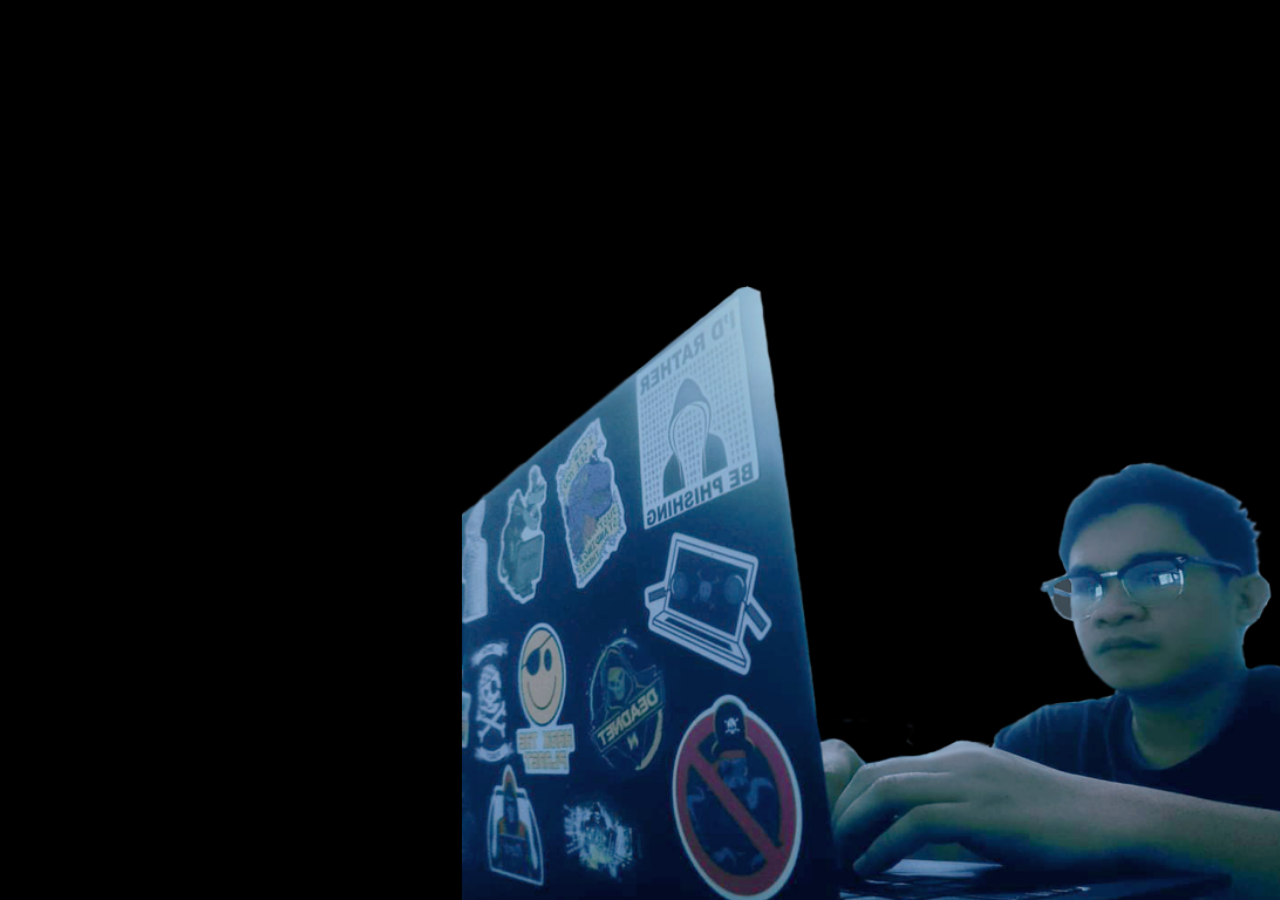
<file: index.html>
<!DOCTYPE html>
<html lang="en">

<head>
  <meta charset="UTF-8">
  <meta name="viewport" content="width=device-width, initial-scale=1.0">
  <title>Rocky.</title>

  <!-- Google Fonts -->
  <link rel="preconnect" href="https://fonts.googleapis.com">
  <link rel="preconnect" href="https://fonts.gstatic.com" crossorigin>
  <link href="https://fonts.googleapis.com/css2?family=Inter:wght@100;400;600;800&display=swap" rel="stylesheet">

  <!-- Font Awesome -->
  <link rel="stylesheet" href="https://cdnjs.cloudflare.com/ajax/libs/font-awesome/6.0.0-beta3/css/all.min.css">

  <!-- Stylesheet -->
  <link rel="stylesheet" href="styles.css">
  <style>
    #contact-info {
      display: none; /* Initially hidden */
      padding: 20px;
      color: white;
      border: 1px solid #3FA2F6; /* Optional styling */
      background-color: rgba(0, 0, 0, 0.7); /* Optional styling */
      margin-top: 20px; /* Optional spacing */
    }
  </style>
</head>

<body>

  <!-- Header Section -->
  <header id="header">
    <div class="left-section">
      <a class="logo" href="#">Rocky.</a>
    </div>

    <nav>
      <a class="nav-item active" href="index.html">Home</a>
      <a class="nav-item" href="service.html">My Service</a>
      <a class="nav-item" href="about.html">About</a>
      <a class="nav-item" href="contact.html">Contacts</a>
    </nav>
  </header>

  <!-- Hero Section -->
  <section id="hero">
    <div class="hero-left">
      <div class="content">
        <h1>Hi, I'm Rocky Licayan</h1>
        <h3>IT Support Specialist cum IT Technician</h3>
        <p>
          I'm Rocky Licayan, an IT Support Specialist cum IT Technician dedicated to providing exceptional
          technical assistance and solutions. With a focus on optimizing system performance, enhancing
          user experiences, and leveraging the latest technologies, I empower businesses and individuals to
          navigate their IT challenges seamlessly. Whether you need help troubleshooting issues, setting
          up new systems, or implementing robust security measures, I’m here to ensure your technology
          runs smoothly. Let’s enhance your IT environment together!
        </p>

        <div class="cta">
          <button class="cta-1" id="hire-me-btn">Hire Me</button>
          <a href="contact.html"> <button class="cta-2">Contact Me</button>
        </div>

        <div id="contact-info">
          <p>Email: <a href="mailto:licayanrocky@gmail.com" style="color: #3FA2F6;">licayanrocky@gmail.com</a></p>
          <p>Mobile: <a href="tel:09487691620" style="color: #3FA2F6;">09487691620</a></p>
        </div>

        <div class="social-icon">
          <a href="https://www.facebook.com/profile.php?id=61555844980443&mibextid=ZbWKwL"> <i class="fa-brands fa-facebook-f"></i>
          <a href="https://www.linkedin.com/in/rocky-licayan-218705255"> <i class="fa-brands fa-linkedin-in"></i>
        </div>
      </div>
    </div>
    <div class="hero-right"></div>
  </section>

  <script>
    document.getElementById('hire-me-btn').addEventListener('click', function() {
        const contactInfo = document.getElementById('contact-info');
        // Toggle display of the contact info
        if (contactInfo.style.display === "none" || contactInfo.style.display === "") {
            contactInfo.style.display = "block";
        } else {
            contactInfo.style.display = "none";
        }
    });
  </script>
</body>

</html>
</file>
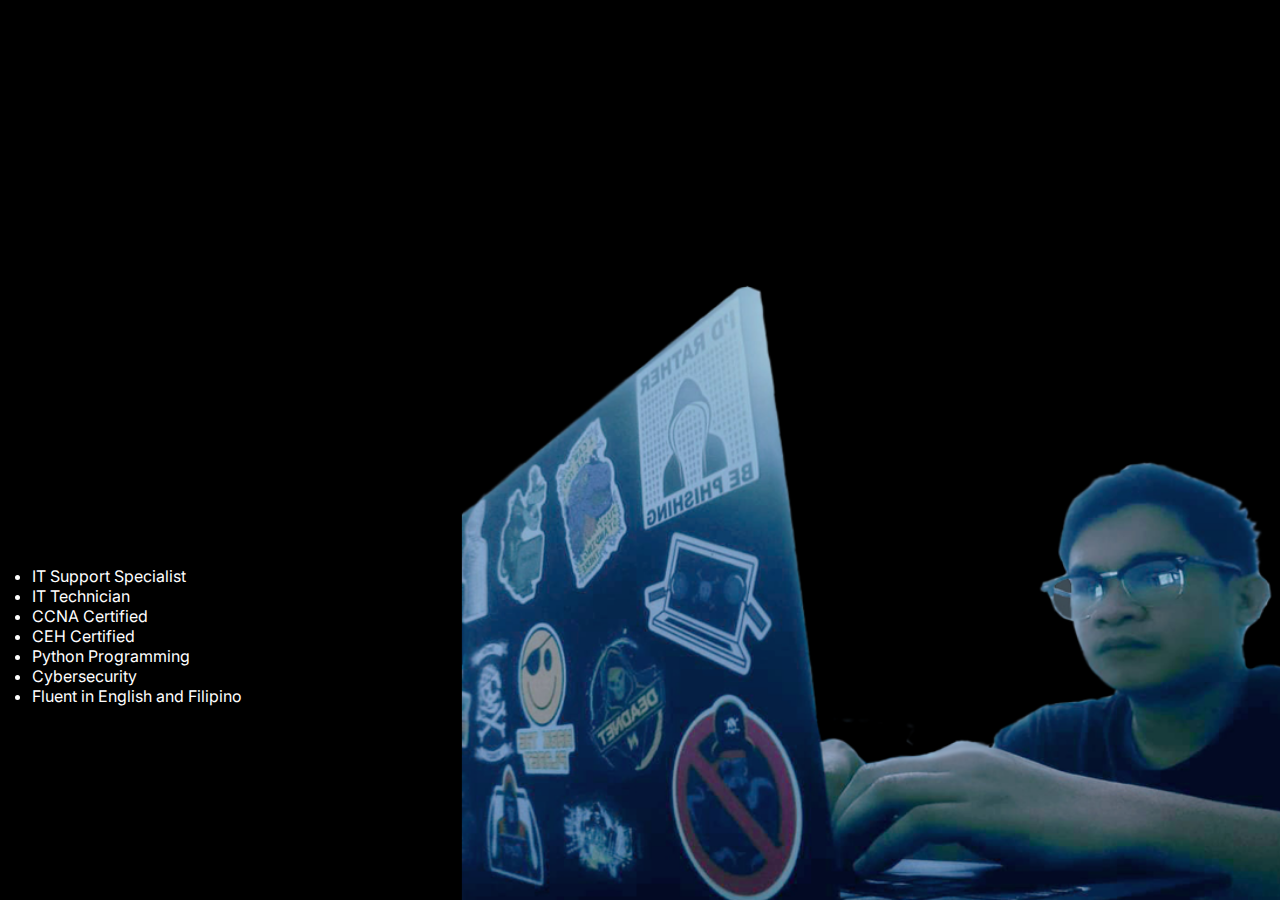
<file: about.html>
<!DOCTYPE html>
<html lang="en">

<head>
  <meta charset="UTF-8">
  <meta name="viewport" content="width=device-width, initial-scale=1.0">
  <title>About Me</title>

  <!-- Google Fonts -->
  <link rel="preconnect" href="https://fonts.googleapis.com">
  <link rel="preconnect" href="https://fonts.gstatic.com" crossorigin>
  <link href="https://fonts.googleapis.com/css2?family=Inter:wght@100;400;600;800&display=swap" rel="stylesheet">

  <!-- Font Awesome -->
  <link rel="stylesheet" href="https://cdnjs.cloudflare.com/ajax/libs/font-awesome/6.0.0-beta3/css/all.min.css">

  <!-- Stylesheet -->
  <link rel="stylesheet" href="styles.css">
</head>

<body>

  <!-- Header Section -->
  <header id="header">
    <div class="left-section">
      <a class="logo" href="#">Rocky.</a>
    </div>

    <nav>
      <a class="nav-item" href="index.html">Home</a>
      <a class="nav-item" href="service.html">My Service</a>
      <a class="nav-item active" href="about.html">About</a>
      <a class="nav-item" href="contact.html">Contacts</a>
    </nav>
  </header>

  <!-- Hero Section -->


  <!-- About Me Section -->
  <section id="about-me">
    <h1>About Me</h1>
    <p>I'm an IT Support Specialist cum IT Technician with a passion for delivering exceptional technical assistance and solutions.</p>
    <p>I'm fluent in both English and Filipino, and I have earned several certifications, including CCNA and CEH.</p>
    <p>I've completed training in Python programming and cybersecurity, and I'm excited to bring my expertise and innovative mindset to any tech team.</p>
    <p>In my leisure time, I enjoy traveling, playing chess, reading, cooking, and playing video games.</p>
  </section>

  <!-- Skills Section -->
  <section id="skills">
    <h1>Skills</h1>
    <ul>
      <li>IT Support Specialist</li>
      <li>IT Technician</li>
      <li>CCNA Certified</li>
      <li>CEH Certified</li>
      <li>Python Programming</li>
      <li>Cybersecurity</li>
      <li>Fluent in English and Filipino</li>
    </ul>
  </section>

  <!-- Contact Section -->
  <section id="contact">
    <h1>Contact Me</h1>
    <p>Get in touch with me at licayanrocky@gmail.com or 09487691620.</p>
  </section>

</body>

</html>
</file>
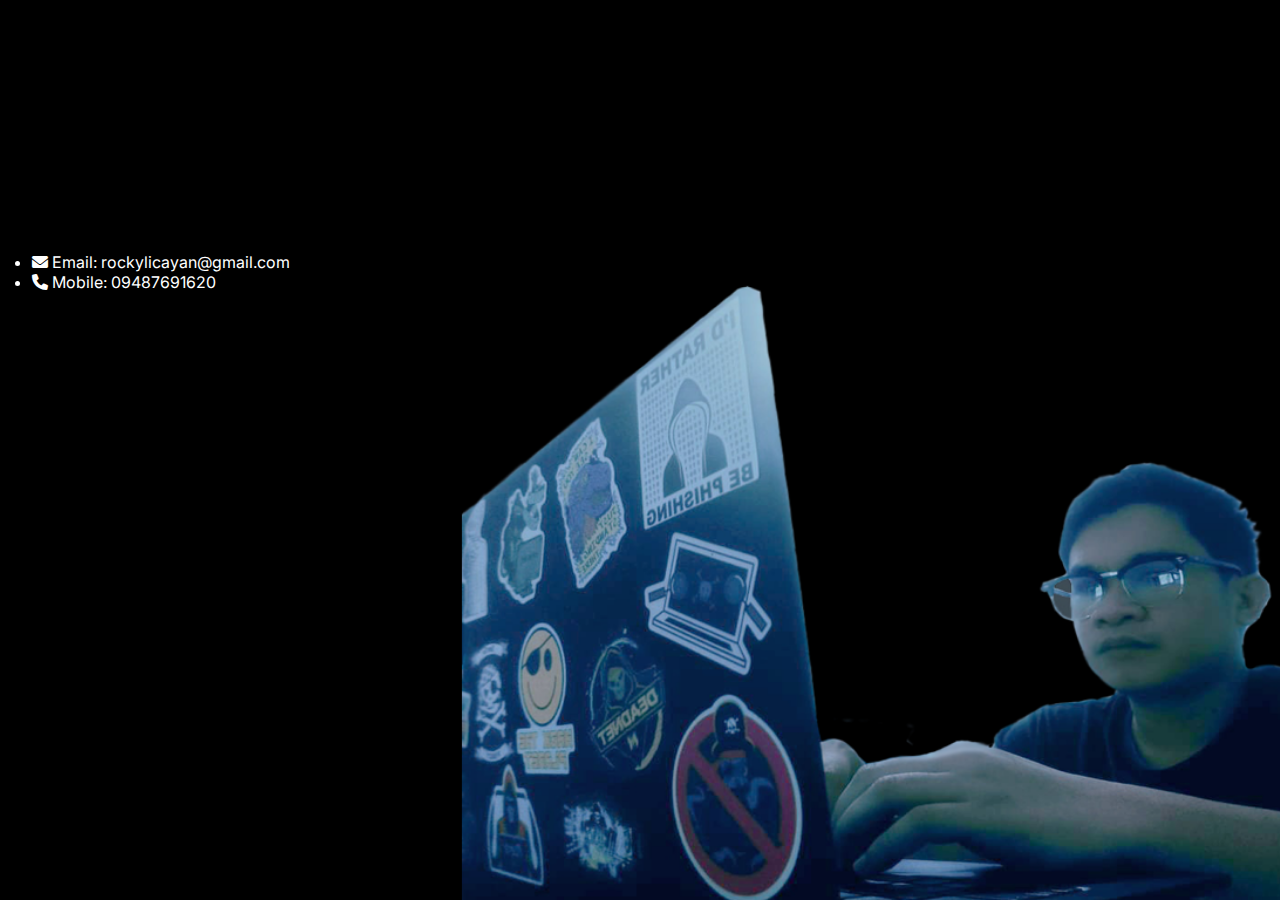
<file: contact.html>
<!DOCTYPE html>
<html lang="en">

<head>
  <meta charset="UTF-8">
  <meta name="viewport" content="width=device-width, initial-scale=1.0">
  <title>Contact - Rocky.</title>

  <!-- Google Fonts -->
  <link rel="preconnect" href="https://fonts.googleapis.com">
  <link rel="preconnect" href="https://fonts.gstatic.com" crossorigin>
  <link href="https://fonts.googleapis.com/css2?family=Inter:wght@100;400;600;800&display=swap" rel="stylesheet">

  <!-- Font Awesome -->
  <link rel="stylesheet" href="https://cdnjs.cloudflare.com/ajax/libs/font-awesome/6.0.0-beta3/css/all.min.css">

  <!-- Stylesheet -->
  <link rel="stylesheet" href="styles.css">
</head>

<body>

  <!-- Header Section -->
  <header id="header">
    <div class="left-section">
      <a class="logo" href="#">Rocky.</a>
    </div>

    <nav>
      <a class="nav-item" href="index.html">Home</a>
      <a class="nav-item" href="service.html">My Service</a>
      <a class="nav-item" href="about.html">About</a>
      <a class="nav-item active" href="contact.html">Contacts</a>
    </nav>
  </header>

  <!-- Contact Section -->
  <section id="contact">
    <div class="contact-content">
      <h1>Contact Me</h1>
      <p>If you have any questions, feel free to reach out!</p>
      <ul class="contact-list">
        <li><i class="fa-solid fa-envelope"></i> Email: <a href="mailto:rockylicayan@gmail.com">rockylicayan@gmail.com</a></li>
        <li><i class="fa-solid fa-phone"></i> Mobile: <a href="tel:09487691620">09487691620</a></li>
      </ul>
    </div>
  </section>

</body>

</html>
</file>
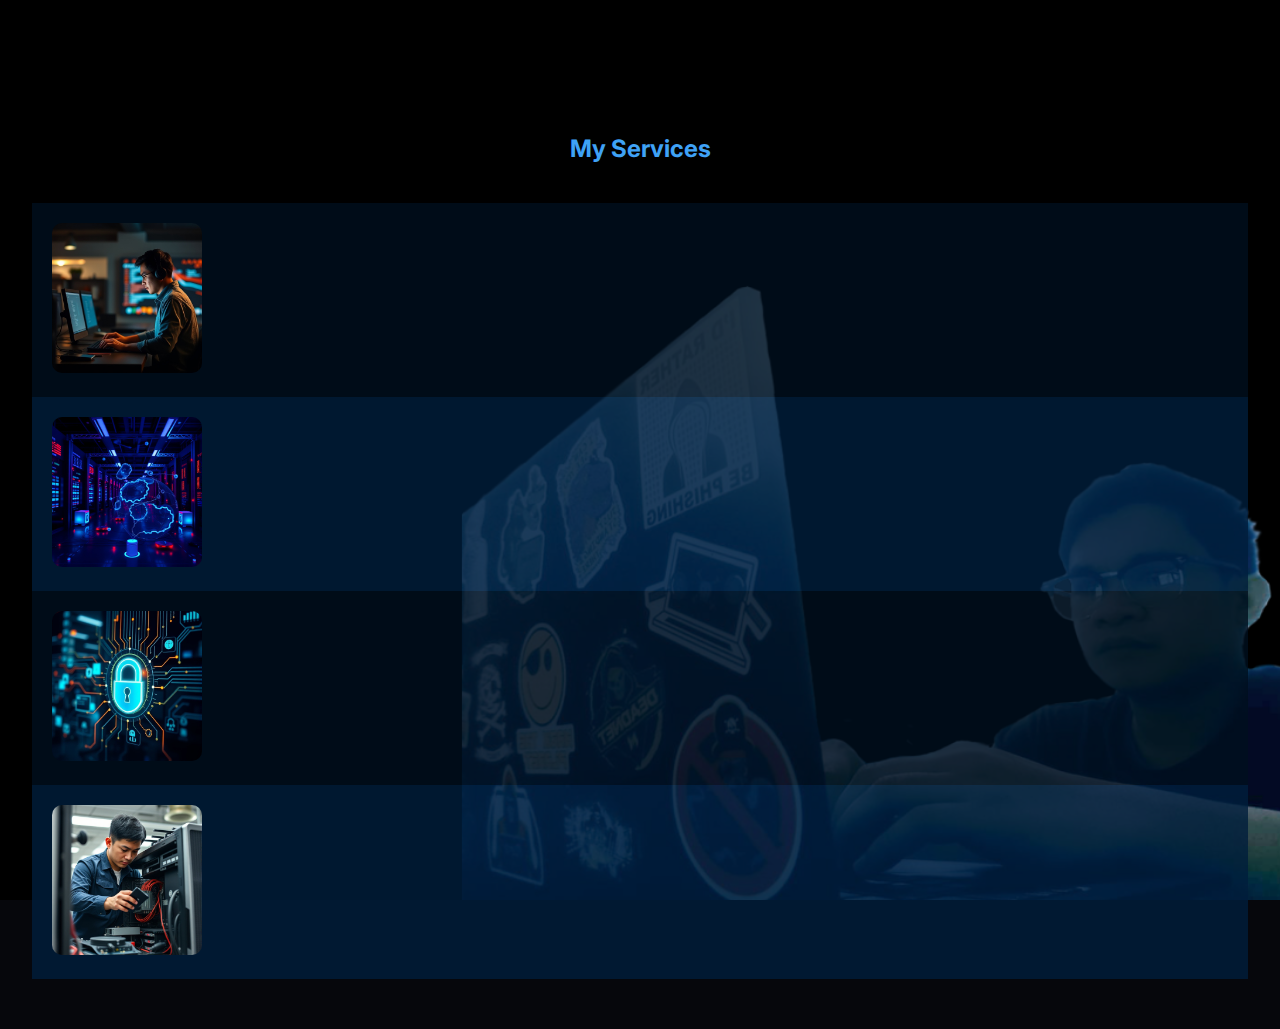
<file: service.html>
<!DOCTYPE html>
<html lang="en">

<head>
  <meta charset="UTF-8">
  <meta name="viewport" content="width=device-width, initial-scale=1.0">
  <title>My Services - Rocky.</title>
  
  <!-- googlefonts -->
  <link rel="preconnect" href="https://fonts.googleapis.com">
  <link rel="preconnect" href="https://fonts.gstatic.com" crossorigin>
  <link href="https://fonts.googleapis.com/css2?family=Inter:wght@100..900&display=swap" rel="stylesheet">

  <!-- fontawesome -->
  <link rel="stylesheet" href="https://cdnjs.cloudflare.com/ajax/libs/font-awesome/6.0.0-beta3/css/all.min.css">
  
  <!-- Stylesheet -->
  <link rel="stylesheet" href="styles.css">
  
  <style>
    /* Custom Styles for the Service Page */
    #services {
      padding: 50px 0;
    }

    .service-table {
      width: 100%;
      border-collapse: collapse;
      margin: 0 auto;
    }

    .service-row {
      height: auto; /* Changed from a fixed height to auto */
      display: flex;
      justify-content: space-between; /* Update to space-between for better flexibility */
      align-items: center;
      padding: 20px;
      color: white;
    }

    .service-row:nth-child(odd) {
      background-color: rgba(0, 15, 30, 0.8); /* Darker background for odd rows */
    }

    .service-row:nth-child(even) {
      background-color: rgba(0, 30, 60, 0.8); /* Lighter background for even rows */
    }

    .service-image {
      width: 100%; /* Full width for better responsiveness */
      max-width: 150px; /* Max size for image */
      height: auto; /* Maintain aspect ratio */
      object-fit: cover;
      border-radius: 10px;
      margin-right: 20px;
    }

    .service-description {
      max-width: 600px;
      flex-grow: 1; /* Allow description to grow */
    }

    h2 {
      text-align: center;
      margin-bottom: 40px;
      color: #3FA2F6;
    }
  </style>
</head>

<body>
  <!-- header section -->
  <header id="header">
    <div class="left-section">
      <a class="logo" href="#">Rocky.</a>
    </div>

    <nav>
      <a class="nav-item" href="index.html">Home</a>
      <a class="nav-item active" href="service.html">My Service</a>
      <a class="nav-item" href="about.html">About</a>
      <a class="nav-item" href="contact.html">Contacts</a>
    </nav>
  </header>

  <!-- Services Section -->
  <section id="services">
    <h2>My Services</h2>
    
    <table class="service-table">
      <tr class="service-row">
        <td>
          <img src="service1.jpg" alt="Service 1" class="service-image">
        </td>
        <td class="service-description">
          <h3>IT Support</h3>
          <p>Providing effective IT support services for businesses, from troubleshooting to system management.</p>
        </td>
      </tr>
      <tr class="service-row">
        <td>
          <img src="service2.jpg" alt="Service 2" class="service-image">
        </td>
        <td class="service-description">
          <h3>Network Solutions</h3>
          <p>Designing and implementing robust network solutions to ensure smooth communication across your organization.</p>
        </td>
      </tr>
      <tr class="service-row">
        <td>
          <img src="service3.jpg" alt="Service 3" class="service-image">
        </td>
        <td class="service-description">
          <h3>Cybersecurity</h3>
          <p>Implementing strong cybersecurity measures to protect your company from digital threats.</p>
        </td>
      </tr>
      <tr class="service-row">
        <td>
          <img src="service4.jpg" alt="Service 4" class="service-image">
        </td>
        <td class="service-description">
          <h3>IT Technician</h3>
          <p>Providing expert technical support and maintenance for IT infrastructure to ensure seamless operations.</p>
        </td>
      </tr>
    </table>
  </section>

</body>

</html>
</file>
<file: styles.css>
* {
  padding: 0;
  margin: 0;
  border: none;
  outline: 0;
  text-decoration: none;
  color: white;
  box-sizing: border-box;
}

body {
  background-color: rgb(6, 7, 12);
  font-family: 'Inter', sans-serif;
  background-image: url(background-img.png);
  background-repeat: no-repeat;
  background-position: center;
  background-size: cover;
  height: 100vh;
  padding: 0 2rem; /* Change to a more responsive padding */
}

/* Header */
#header, nav {
  display: flex;
  flex-wrap: wrap; /* Allow items to wrap to the next line */
  align-items: center;
  justify-content: space-between;
  padding: 1rem 0; /* Add some vertical padding */
}

.nav-item {
  font-size: 1rem; /* Make font size responsive */
  font-weight: 500;
  margin-left: 1.5rem; /* Responsive margin */
  transition: color 0.12s, transform 0.12s;
}

nav .active {
  color: #3FA2F6;
}

.nav-item:hover {
  color: #3FA2F6;
}

.nav-item:active {
  transform: scale(1.1);
}

/* Logo */
.logo {
  font-size: 1.5rem; /* Make font size responsive */
  font-weight: 800;
}

/* Hero Section */
#hero {
  display: grid;
  grid-template-columns: 1fr; /* Single column for small devices */
  padding: 2rem; /* Responsive padding */
}

/* Left Section */
.hero-left {
  display: flex;
  align-items: center;
  padding-top: 20px; /* Adjust padding */
}

h1 {
  font-size: 2.5rem; /* Responsive font size */
  font-weight: 800;
  padding: 1rem 0;
}

h3 {
  font-size: 1.5rem; /* Responsive font size */
  font-weight: 800;
  color: #3FA2F6;
  padding-bottom: 20px;
}

p {
  font-size: 1rem; /* Responsive font size */
  color: lightgray;
  line-height: 1.5;
  padding-bottom: 30px;
}

/* Button */
.cta button {
  color: black;
  font-size: 1rem; /* Responsive font size */
  font-weight: 600;
  padding: 1rem 0;
  width: 150px; /* Responsive width */
  border:none;
  border-radius: 8px;
  margin-right: 1rem; /* Responsive margin */
  background-color: #3FA2F6;
  margin-bottom: 1rem; /* Ensure spacing for small devices */
  transition: background-color 0.12s, border 0.12s, color 0.21s, padding 0.12s;
}

/* Button Hover States */
.cta .cta-1:hover {
  background-color: transparent;
  color: #3FA2F6;
  border: 2px solid #3FA2F6;
  padding: 0.8rem 0;
}

.cta .cta-2:hover {
  background-color: #3fa1f6;
  color: #000000;
}

.cta .cta-2 {
  background-color: transparent;
  color: #3FA2F6;
  border: 2px solid #3FA2F6;
  padding: 0.8rem 0;
}

/* Icons */
.social-icon {
  display: flex;
  align-items: center;
  gap: 15px; /* Responsive gap */
}

.social-icon {
  padding-bottom: 30px; /* Responsive padding */
}

.social-icon i {
  font-size: 1rem; /* Responsive font size */
  color: #3FA2F6;
  border: 1px solid #3FA2F6;
  border-radius: 50px;
  padding: 0.5rem;
  width: 30px;
  height: 30px;
  display: flex;
  align-items: center;
  justify-content: center;
  transition: transform 0.12s, box-shadow 0.12s;
  cursor: pointer;
}

.social-icon i:hover {
  transform: scale(1.1);
  text-shadow: 0 0 10px #3FA2F6;
}

/* Right Section */
.hero-right {
  transition: background-color 3s, box-shadow 3s;
  cursor: pointer;
}

.hero-right:hover {
  background-color: rgba(6, 7, 12, 0.705);
  box-shadow: 
    0 0 20px rgb(6, 7, 12),
    0 0 50px rgb(6, 7, 12),
    0 0 100px rgb(6, 7, 12),
    0 0 200px rgb(6, 7, 12);
}

/* Animations */
@keyframes fadeIn {
  from {
    transform: translateY(40px);
    opacity: 0;
  }
  to {
    transform: translateY(0);
    opacity: 1;
  }
}

@keyframes fadeInTop {
  from {
    transform: translateY(-100%);
    opacity: 0;
  }
  to {
    transform: translateY(0);
    opacity: 1;
  }
}

@keyframes backgroundZoom {
  from {
    background-size: 80%;
  }
  to {
    background-size: 100%;
  }
}

/* Apply Animations */
h1, h3, p, button, .social-icon {
  animation: fadeIn 1.2s ease-out forwards;
  opacity: 0;
}

h1 {
  animation-delay: 0.2s;
}

h3 {
  animation-delay: 0.4s;
}

p {
  animation-delay: 0.6s;
}

button {
  animation-delay: 0.8s;
}

.social-icon {
  animation-delay: 1s;
}

.nav-item,
.left-section {
  animation: fadeInTop 1s ease-in forwards;
  opacity: 0;
}

body {
  animation: backgroundZoom 3s ease-in forwards;
}

/* Media Queries for Responsiveness */
@media (min-width: 600px) {
  #hero {
    grid-template-columns: repeat(2, 1fr); /* Two columns for larger screens */
  }

  h1 {
    font-size: 4rem; /* Adjust for larger screens */
  }

  h3 {
    font-size: 2.3rem; /* Adjust for larger screens */
  }

  p {
    font-size: 1.2rem; /* Adjust for larger screens */
  }

  .cta button {
    width: 200px; /* Adjust for larger screens */
  }
}

* {
  padding: 0;
  margin: 0;
  border: none;
  outline: 0;
  text-decoration: none;
  color: white;
  box-sizing: border-box;
}

body {
  background-color: rgb(6, 7, 12);
  font-family: 'Inter', sans-serif;
  background-image: url(background-img.png);
  background-repeat: no-repeat;
  background-position: center;
  background-size: cover;
  height: 100vh;
}

/* Header */
#header, nav {
  display: flex;
  flex-wrap: wrap;
  align-items: center;
  justify-content: space-between;
  padding: 1rem 0;
}

.nav-item {
  font-size: 1rem;
  font-weight: 500;
  margin-left: 1.5rem;
  transition: color 0.12s, transform 0.12s;
}

nav .active {
  color: #3FA2F6;
}

.nav-item:hover {
  color: #3FA2F6;
}

.nav-item:active {
  transform: scale(1.1);
}

/* Logo */
.logo {
  font-size: 1.5rem;
  font-weight: 800;
}

/* Hero Section */
#hero {
  display: grid;
  grid-template-columns: repeat(2, 1fr);
}

.hero-left {
  display: flex;
  align-items: center;
}

h1 {
  font-size: 4rem;
}

h3 {
  font-size: 2.3rem;
}

p {
  font-size: 1.2rem;
}

.cta button {
  width: auto;
}

.cta button:hover {
  background-color: transparent;
}

.cta button:hover span {
  color: #3FA2F6;
}

.social-icon {
  display: flex;
}

.social-icon i {
  font-size: 1rem;
}

/* About Me Section */
#about-me {
}

h1 {
}

.p {
}

#contact {
}
</file>
